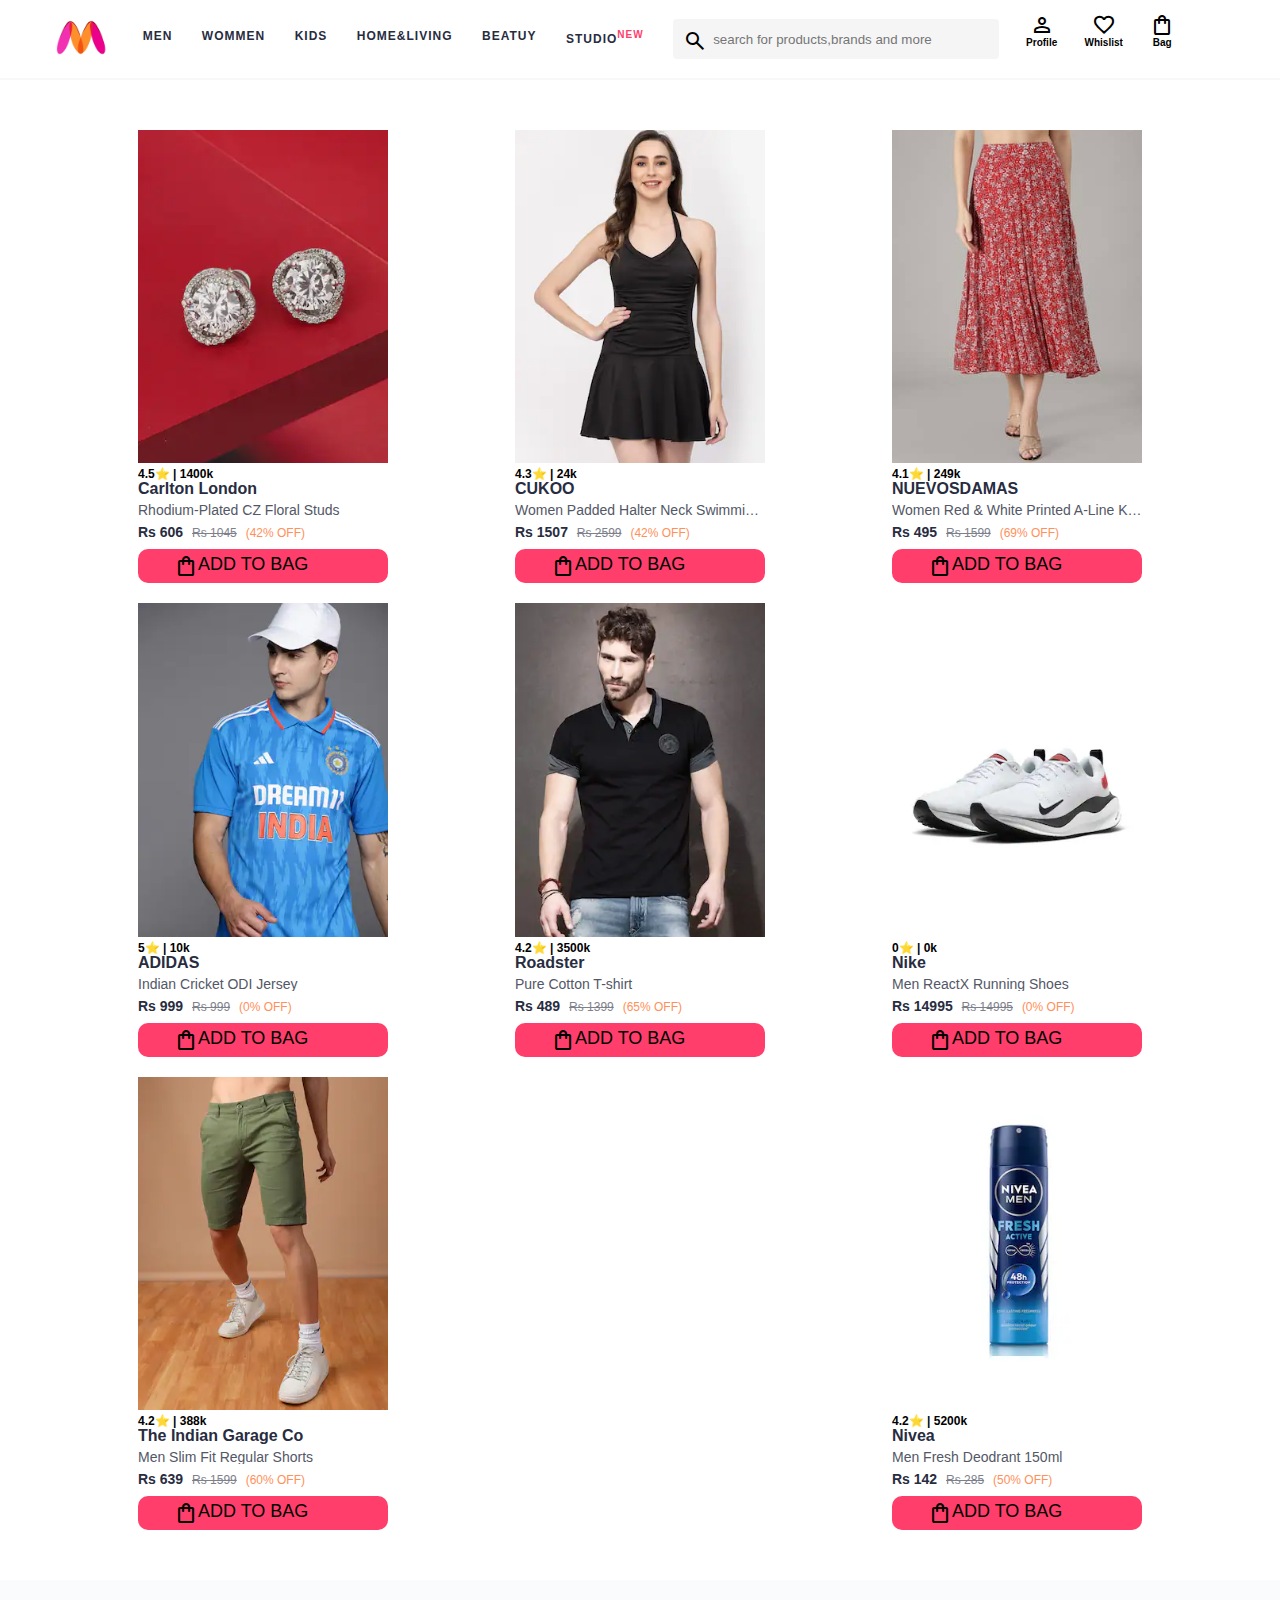
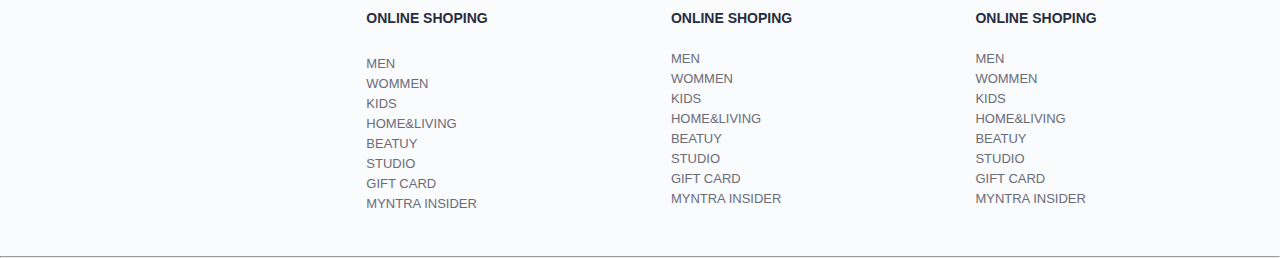
<file: index.html>
<!DOCTYPE html>
<html lang="en">
<head>

  <title>MYNTRA</title>
  <link rel="stylesheet" href="css/style.css">
  <link rel="stylesheet" href="https://fonts.googleapis.com/css2?family=Material+Symbols+Outlined:opsz,wght,FILL,GRAD@20..48,100..700,0..1,-50..200" />
</head>
<body>
  <header>
<div class="logo_conatiner"><a href="#"><img class ="myntra_logo" src="images/myntra_logo.webp" alt=""></a>
</div>
<div class="nav_bar">
  
  <a href="#">MEN</a>
  <a href="#">WOMMEN</a>
  <a href="#">KIDS</a>
  <a href="#">HOME&LIVING</a>
  <a href="#">BEATUY</a>
  <a href="#">STUDIO<sup>NEW</sup></a>

</div>
<div class="search_bar">
  <span class="material-symbols-outlined search_icon"> search </span>
  <input class="search_input" type="text" placeholder="search for products,brands and more">
</div>

<div class="action_bar">
  <div class="action_container">
    <span class="material-symbols-outlined action_icon">
      person
      </span>
    <span>Profile</span>

  </div>

  <div class="action_container">
    <span class="material-symbols-outlined action_icon">
      favorite
      </span>
    <span>Whislist</span>

  </div>

  <a class="action_container" href="pages/bag.html">
    <span class="material-symbols-outlined action_icon">
      shopping_bag
      </span>
    <span>Bag</span>
    <span class="count">0</span>
  <a>

</div>
</div>
  </header>
  <main>
    <!-- <div class="banner_container">
      <img src="images/banner.jpg.crdownload" alt="banner image" class="banner_image">
    </div> -->
    <div class="items_container">
      
    </div>
  </main>

  <footer>
    <div class="footer_container">
      <div class="footer_colomn">
        <h4>ONLINE SHOPING</h4>

        <a href="#">MEN</a>
        <a href="#">WOMMEN</a>
        <a href="#">KIDS</a>
        <a href="#">HOME&LIVING</a>
        <a href="#">BEATUY</a>
        <a href="#">STUDIO</a>
        <a href="#">GIFT CARD</a>
        <a href="#">MYNTRA INSIDER</a>

      </div>

      <div class="footer_colomn">
        <h4>ONLINE SHOPING</h4>

        <a href="#">MEN</a>
        <a href="#">WOMMEN</a>
        <a href="#">KIDS</a>
        <a href="#">HOME&LIVING</a>
        <a href="#">BEATUY</a>
        <a href="#">STUDIO</a>
        <a href="#">GIFT CARD</a>
        <a href="#">MYNTRA INSIDER</a>

      </div>

      <div class="footer_colomn">
        <h4>ONLINE SHOPING</h4>

        <a href="#">MEN</a>
        <a href="#">WOMMEN</a>
        <a href="#">KIDS</a>
        <a href="#">HOME&LIVING</a>
        <a href="#">BEATUY</a>
        <a href="#">STUDIO</a>
        <a href="#">GIFT CARD</a>
        <a href="#">MYNTRA INSIDER</a>

      </div>
    </div>
    <hr>
  </footer>
    
  <script src="data/items.js"></script>
  <script src="Script/script.js"></script>
</body>
</html>
</file>
<file: css/style.css>
/* Header section */
*{
  margin: 0px;
  padding: 0px;
  font-family: Assistant,-apple-system,BlinkMacSystemFont,Segoe UI,Roboto,Helvetica,Arial,sans-serif;
  box-sizing: border-box;
}
header{
  display: flex;
  background-color: #ffffff;
  height: 80px;
  justify-content: space-between;
  align-items: center;
  border-bottom: 2px solid #f9f7f7;
}
.myntra_logo{
  height: 45px;
  width: 62px;
  
  
}
.logo_conatiner{
  margin-left: 4%;
}
.action_bar{
  margin-right: 4%;
  display: flex;
  min-width: 230px;
  justify-content: space-evenly;


}
.action_container{
  display: flex;
  flex-direction: column;
  align-items: center;
  font-weight: 700;
  font-size: 10px;
  text-decoration: none;


}
a.action_container:link{
  color:black;
}
.count{
  background-color: #f16565;
  white-space: nowrap;
  text-align: center;
  line-height: 18px;
  padding: 0 6px;
  height: 18px;
  position: relative;
  border-radius: 50%;
  font-size: 12px;
  color: #fff;
  left: 13px;
  top: -44px;
  font-weight: 700;
  cursor: pointer;
}
.nav_bar{
  display:flex;
  min-width: 560px;
  justify-content: space-evenly;
}
.nav_bar a {
  font-size: 12px;
  letter-spacing: 1px;
  color: #282c3f;
  font-weight: 700;
  text-decoration:none;
  padding: 27px 0px;
  border-bottom: 3px solid #ffffff;
}

.nav_bar a sup{

  color: #ff3f6c;
  font-size: 10px;

  
}
.nav_bar a:hover{
 border-bottom: 3px solid #f54e77;
}
.search_input{
color: #696e79;
background-color: #f5f5f6;
flex-grow: 1;
height: 40px;
border: none;
border-radius: 0px 4px 4px 0px;
}
.search_bar{
height: 41px;
min-width: 270px;
width: 30%;
align-items: center;
display: flex;

}
.search_icon{
  box-sizing: content-box;
height: 20px;
width: 20px;
padding: 10px;
background-color: #f5f5f6;
columns: 282c3f;
font-weight: 300;
border-radius: 4px 0 0 4px;
}
/* header section */

/* .banner_container{
  margin: 40px 0;
}
.banner_image{
  width: 100%;
  height: 300px;
}
.category_heading{
  text-transform: uppercase;
  color: #3e4152;
  letter-spacing: 0.15em;
  font-size: 1.1em;
  margin: 50px 0px 10px 30px;
  max-height: 5em;
  font-weight: 700px;
} */
/* Footer section */
.footer_container{
  padding: 30px 0 40px 0;
  background-color: #fafbfc;
  display: flex;
  justify-content: space-evenly;
}
.footer_colomn{
  display: flex;
  flex-direction: column;
}
.footer_colomn a{
  color: #696b79;
  font-size: 13px;
  padding-bottom: 5px;
  text-decoration: none;
}
.footer_colomn h4{
  color: #282c3f;
  font-size: 14px;
  margin-bottom: 25px;
}

/* main sectioin */
.items_container{
width: 80%;
margin: 40px 10% ;
display: flex;
flex-wrap: wrap;
justify-content: space-between;

}
.items{
width: 250px;
margin: 10px;

}
.item_image1{
  width: 100%;
}
.rating{
  font-size: 12px;
  font-weight: 700;

}
.company_name{
  font-size: 16px;
  font-weight: 700;
  line-height: 1;
  color: #282c3f;
  margin-bottom: 6px;
  overflow: hidden;
  text-overflow: ellipsis;
  white-space: nowrap;
}
.items_names{
  color: #535766;
  font-size: 14px;
  line-height: 1;
  margin-bottom: 0;
  margin-top: 0;
  overflow: hidden;
  text-overflow: ellipsis;
  white-space: nowrap;
  font-weight: 400;
  display: block;
}

.price{
  font-size: 14px;
  line-height: 15px;
  color: #282c3f;
  white-space: nowrap;
  border-top: 8px;
  margin-top: 8px;
  margin-bottom: 8px;

}
.current_price{
  font-size: 14px;
  font-weight: 700;
  color: #282c3f;

}
.original_price{
  text-decoration: line-through;
  color: #7e818c;
  font-weight: 400;
  margin-left: 5px;
  font-size: 12px;
}


.discount{
  color: #ff905a;
  font-weight: 400;
  font-size: 12px;
  margin-left: 5px;
}
.add_to_bag{
 background-color:#FF3E6C;
 width: 100%;
 border:none;
 border-radius: 10px;
 align-content: center;
 font-size: 18px;
 padding: 5px 36px;
 border-radius: 10px;
 display: flex;
 cursor: pointer;
   
}



/* main sectioin */
</file>
